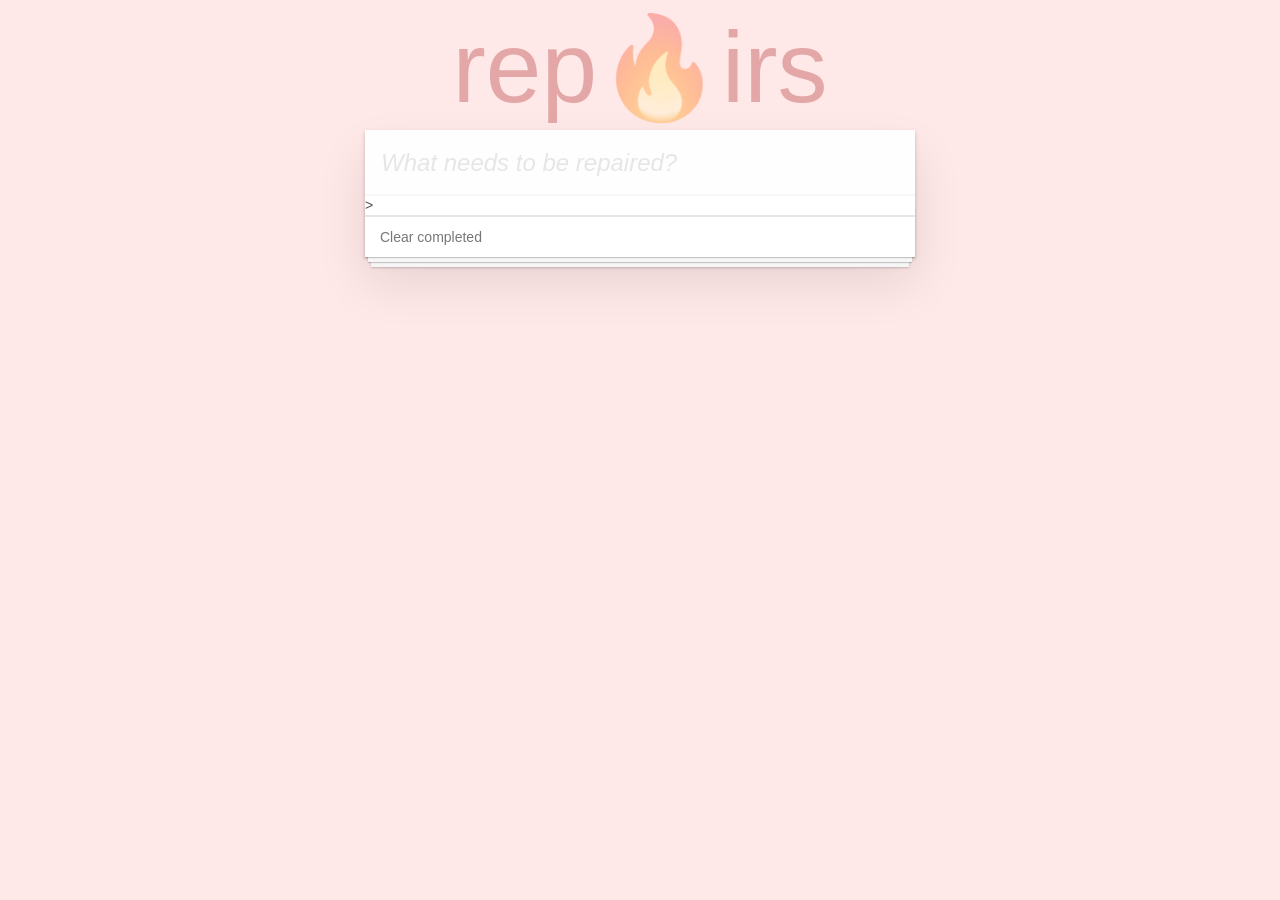
<file: assigment2/index.html>
<!doctype html>
<html lang="en">
  <head>
    <meta charset="utf-8">
    <title>RepairIt</title>
    <link rel="stylesheet" href="styles.css">
  </head>
  <body>
      <section class="fixmeapp">
        <header class="header">
          <h1>rep🔥irs</h1>
          <form>
            <input class="new-repair" placeholder="What needs to be repaired?" autofocus="" onkeydown="checkInfo(event,this)" >
            >
          </form>
        </header>
        <section class="main">       
          <ul class="repair-list">
          </ul>
        </section>
        <footer class="footer">     
          <button class="clear-completed">Clear completed</button>
        </footer>
      </section>  
      <script src="app.js"></script> 
  </body>
</html>
</file>
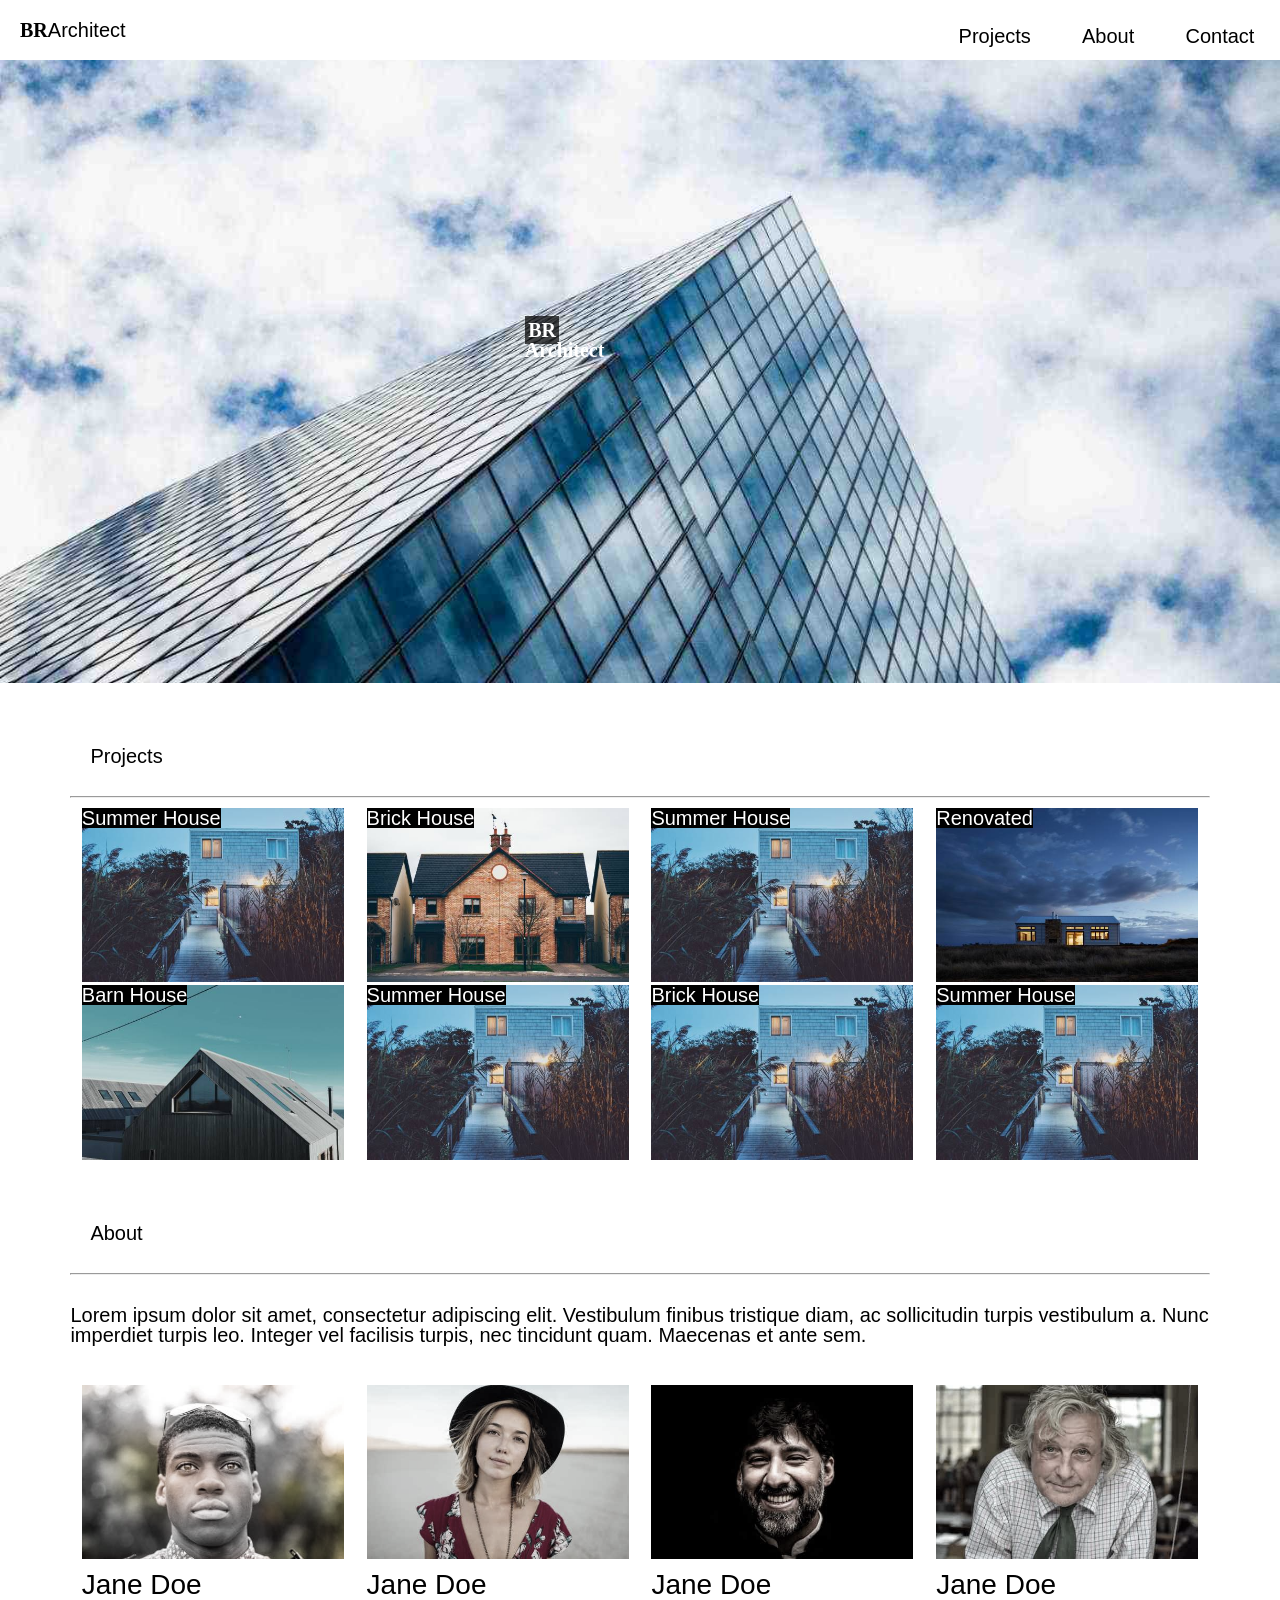
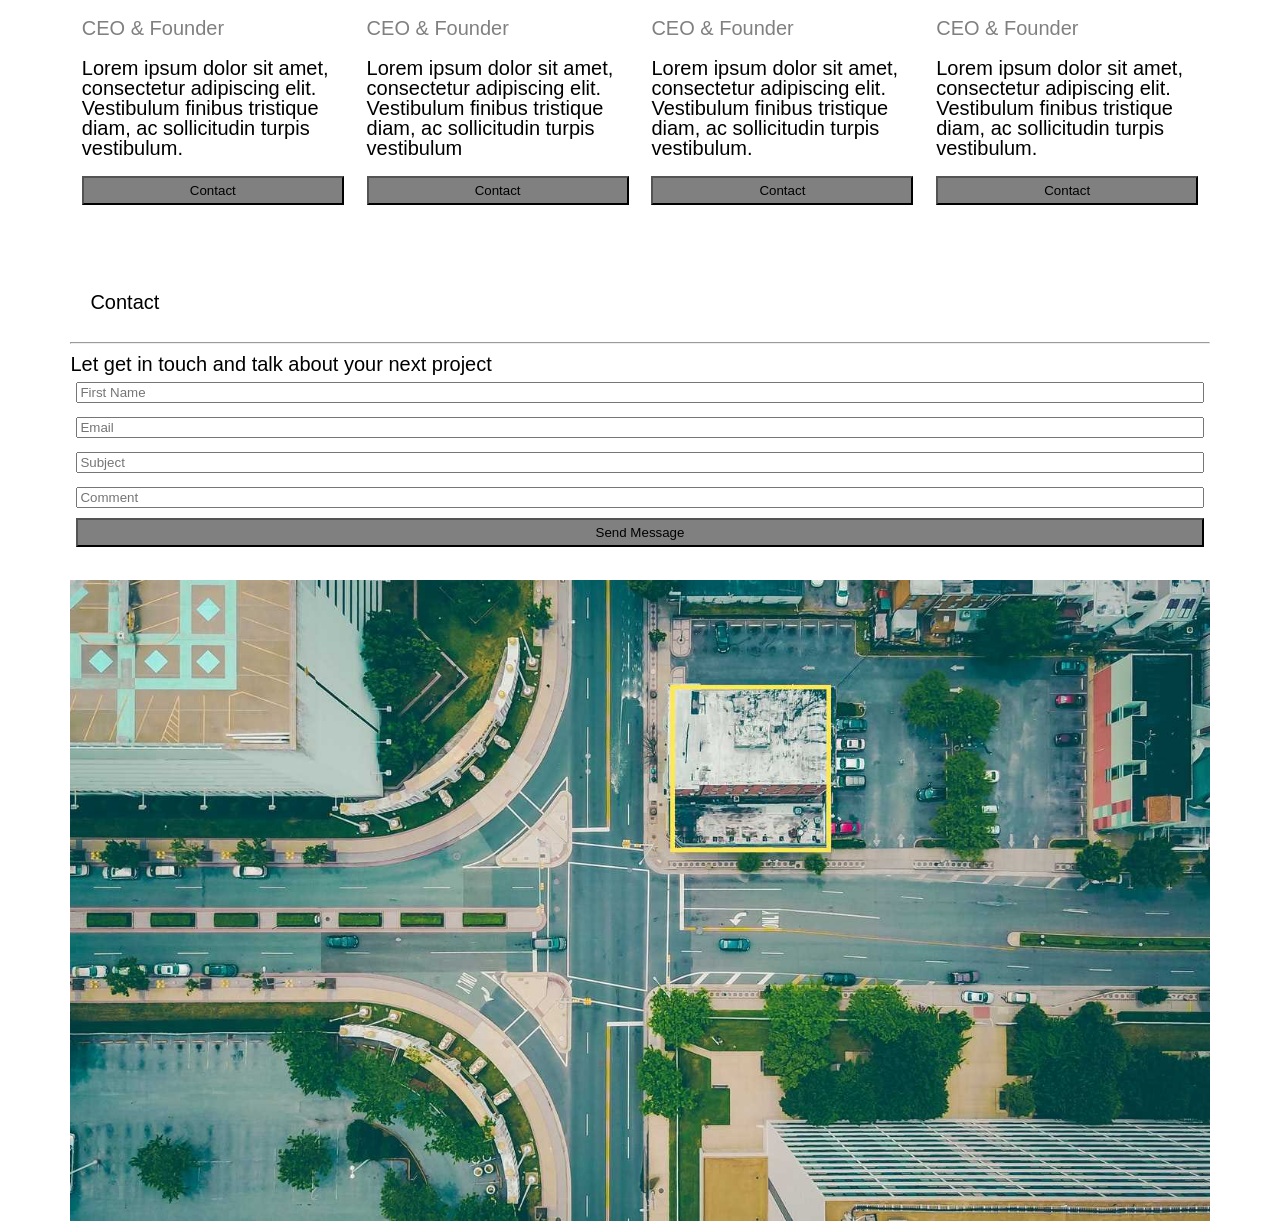
<file: assignment2/architect.html>
<!DOCTYPE html>
<html lang="en">

<head>
  <meta charset="UTF-8">
  <meta name="viewport" content="width=device-width, initial-scale=1.0">
  <title>Architect</title>
  <link rel="stylesheet" href="meyers.css">
  <link href="//db.onlinewebfonts.com/c/daedaf09cc827df4b0f600758a637215?family=Verdana" rel="stylesheet" type="text/css" />
  <link href="//db.onlinewebfonts.com/c/8d223b3ad8d4819e9dcf22757e4cc2c4?family=Arial" rel="stylesheet" type="text/css" />
  <link rel="stylesheet" href="architect_iphone.css">

</head>

<body>
  <nav>
    </div>
    <div class="left">
      <span class="BR"> BR</span>Architect
    </div>

    </div>
    <div class="right_bar">
      <div class="right">
        <a href="#">Contact</a>
      </div>
      <div class="right">
        <a href="#">About</a>
      </div>
      <div class="right">
        <a href="#">Projects</a>
      </div>
    </div>
  </nav>
  <div class="architect_img">
    <div class="text">
      <div class="BR_Architect">
        <span class="BR">BR</span>
        <div class="arc">Architect</div>
      </div>
      <img src="image/architect.jpg" alt="architect">
    </div>
  </div>
  <main>
    <h2>Projects</h2>
    <hr>
    <section class="projects">
      <div class="example_house"><span class="name_house">Summer House</span>
        <img class="img2" src="image\house1.jpg" alt="house1.jpg">
      </div>

      <div class="example_house"><span class="name_house">Brick House</span>
        <img class="img2" src="image\house2.jpg" alt="house2.jpg">
      </div>

      <div class="example_house"><span class="name_house">Summer House</span>
        <img class="img2" src="image\house1.jpg" alt="house1.jpg">
      </div>

      <div class="example_house"><span class="name_house">Renovated</span>
        <img class="img2" src="image\house3.jpg" alt="house3.jpg">
      </div>

      <div class="example_house"><span class="name_house">Barn House</span>
        <img class="img2" src="image\house4.jpg" alt="house4.jpg">
      </div>

      <div class="example_house"><span class="name_house">Summer House</span>
        <img class="img2" src="image\house1.jpg" alt="house1.jpg">
      </div>

      <div class="example_house"><span class="name_house">Brick House</span>
        <img class="img2" src="image\house5.jpg" alt="house5.jpg">
      </div>
      <div class="example_house"><span class="name_house">Summer House</span>
        <img class="img2" src="image\house1.jpg" alt="house1.jpg">
      </div>

    </section>

    <h2>About</h2>
    <hr>
    <section class="about">
      <div class="basic_text">Lorem ipsum dolor sit amet, consectetur adipiscing elit. Vestibulum finibus tristique diam, ac sollicitudin turpis vestibulum a. Nunc imperdiet turpis leo. Integer vel facilisis turpis, nec tincidunt quam. Maecenas et ante sem.
      </div>
      <br>
      <div class="about_detail">
        <div class="team">
          <img class="img3" src="image\team4.jpg" alt="team1"></img>
          <div class="team_name">Jane Doe</div>
          <div class="job_position">CEO & Founder</div>
          <div class="basic_text">Lorem ipsum dolor sit amet, consectetur adipiscing elit. Vestibulum finibus tristique diam, ac sollicitudin turpis vestibulum.
          </div>
          <button>Contact</button>
        </div>

        <div class="team">
          <img class="img3" src="image\team1.jpg" alt="team1">
          <div class="team_name">Jane Doe</div>
          <div class="job_position">CEO & Founder</div>
          <div class="basic_text">Lorem ipsum dolor sit amet, consectetur adipiscing elit. Vestibulum finibus tristique diam, ac sollicitudin turpis vestibulum</div>
          <button>Contact</button>
        </div>

        <div class="team">
          <img class="img3" src="image\team2.jpg" alt="team2">
          <div class="team_name">Jane Doe</div>
          <div class="job_position">CEO & Founder</div>
          <div class="basic_text">Lorem ipsum dolor sit amet, consectetur adipiscing elit. Vestibulum finibus tristique diam, ac sollicitudin turpis vestibulum.
          </div>
          <button>Contact</button>
        </div>

        <div class="team">
          <img class="img3" src="image\team3.jpg" alt="team3">
          <div class="team_name">Jane Doe</div>
          <div class="job_position">CEO & Founder</div>
          <div class="basic_text">Lorem ipsum dolor sit amet, consectetur adipiscing elit. Vestibulum finibus tristique diam, ac sollicitudin turpis vestibulum.
          </div>
          <button>Contact</button>
        </div>

    </section>

    <h2>Contact</h2>
    <hr>
    <section class="contact">
      <div class="basic_text">
        Let get in touch and talk about your next project
      </div>
      <form action="#">
        <ul>
          <li>
            <input type="text" placeholder="First Name" required>
          </li>
          <li>
            <input type="email" placeholder="Email" />
          </li>
          <li>
            <input type="text" placeholder="Subject">
          </li>
          <li>
            <input type="text" placeholder="Comment">
          </li>
          <li class="submit">
            <button type="submit">Send Message</button>
          </li>
          <img class="img3" src="image\map.jpg" alt="map">
        </ul>
      </form>



    </section>





















  </main>

</body>

</html>
</file>
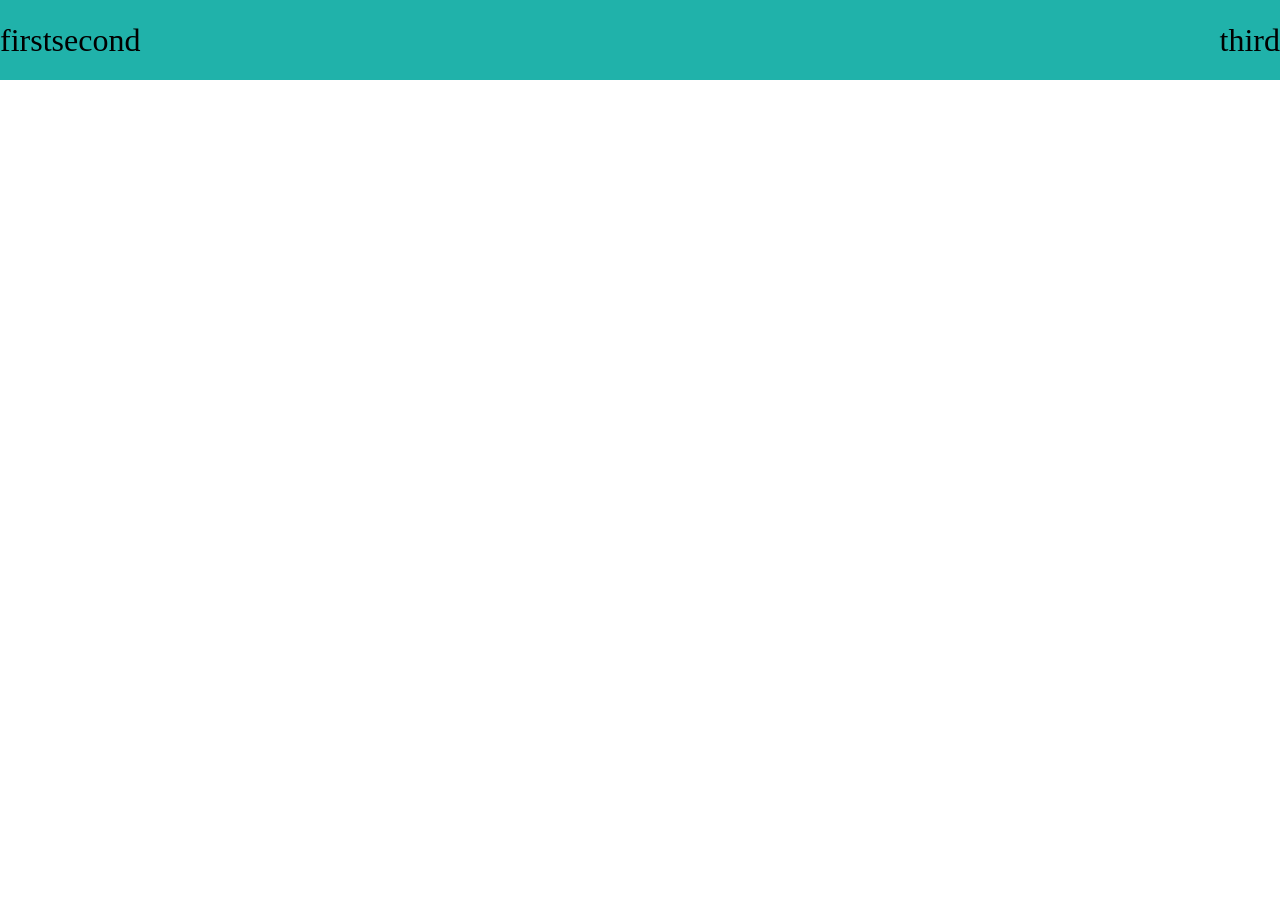
<file: document/float-nav.html>
<!-- float nav has to set line-height same as nav height -->

<!DOCTYPE html>
<html lang="en">

<head>
  <meta charset="UTF-8">
  <meta name="viewport" content="width=device-width, initial-scale=1.0">
  <title>Document</title>
</head>
<style>
  body {
    margin: 0;
  }
  
  nav {
    height: 80px;
    width: 100%;
    background: lightseagreen;
    font-size: 2em;
  }
  
  nav .container {
    max-width: 1280px;
    margin: auto;
    background: lightcoral;
    clear: both;
    z-index: 2;
    line-height: 80px;
  }
  
  nav .container .left {
    float: left;
  }
  
  nav .container .right {
    float: right;
  }
</style>

<body>
  <nav>
    <div class="container">
      <div class="left">first</div>
      <div class="left">second</div>
      <div class="right">third</div>
    </div>
  </nav>

</body>

</html>
</file>
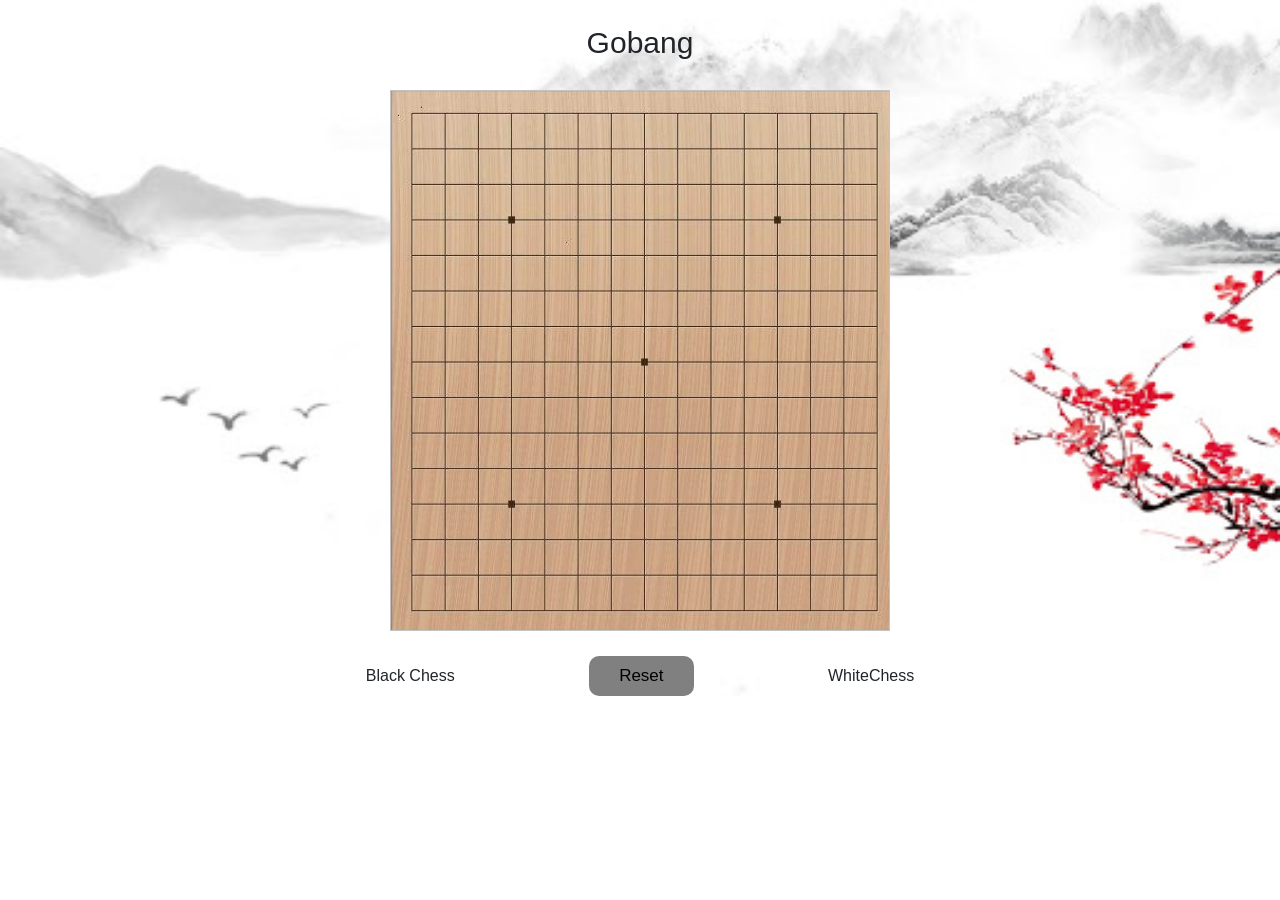
<file: gobang/gobang.html>
<!DOCTYPE html>
<html lang="en">

<head>
  <meta charset="UTF-8">
  <meta name="viewport" content="width=device-width, initial-scale=1.0">
  <title>Gobang</title>
  <link rel="stylesheet" href="https://stackpath.bootstrapcdn.com/bootstrap/4.3.1/css/bootstrap.min.css"
    integrity="sha384-ggOyR0iXCbMQv3Xipma34MD+dH/1fQ784/j6cY/iJTQUOhcWr7x9JvoRxT2MZw1T" crossorigin="anonymous">
  <link rel="stylesheet" href="gobang.css">
</head>

<body>
  <main>
    <div class="header">Gobang</div>
    <table class='dashboard' border="0" id="tables">
      <tbody id="tbody">
        <tr>
          <td></td>
          <td></td>
          <td></td>
          <td></td>
          <td></td>
          <td></td>
          <td></td>
          <td></td>
          <td></td>
          <td></td>
          <td></td>
          <td></td>
          <td></td>
          <td></td>
          <td></td>
        </tr>
        <tr>
          <td></td>
          <td></td>
          <td></td>
          <td></td>
          <td></td>
          <td></td>
          <td></td>
          <td></td>
          <td></td>
          <td></td>
          <td></td>
          <td></td>
          <td></td>
          <td></td>
          <td></td>
        </tr>
        <tr>
          <td></td>
          <td></td>
          <td></td>
          <td></td>
          <td></td>
          <td></td>
          <td></td>
          <td></td>
          <td></td>
          <td></td>
          <td></td>
          <td></td>
          <td></td>
          <td></td>
          <td></td>
        </tr>
        <tr>
          <td></td>
          <td></td>
          <td></td>
          <td></td>
          <td></td>
          <td></td>
          <td></td>
          <td></td>
          <td></td>
          <td></td>
          <td></td>
          <td></td>
          <td></td>
          <td></td>
          <td></td>
        </tr>
        <tr>
          <td></td>
          <td></td>
          <td></td>
          <td></td>
          <td></td>
          <td></td>
          <td></td>
          <td></td>
          <td></td>
          <td></td>
          <td></td>
          <td></td>
          <td></td>
          <td></td>
          <td></td>
        </tr>
        <tr>
          <td></td>
          <td></td>
          <td></td>
          <td></td>
          <td></td>
          <td></td>
          <td></td>
          <td></td>
          <td></td>
          <td></td>
          <td></td>
          <td></td>
          <td></td>
          <td></td>
          <td></td>
        </tr>
        <tr>
          <td></td>
          <td></td>
          <td></td>
          <td></td>
          <td></td>
          <td></td>
          <td></td>
          <td></td>
          <td></td>
          <td></td>
          <td></td>
          <td></td>
          <td></td>
          <td></td>
          <td></td>
        </tr>
        <tr>
          <td></td>
          <td></td>
          <td></td>
          <td></td>
          <td></td>
          <td></td>
          <td></td>
          <td></td>
          <td></td>
          <td></td>
          <td></td>
          <td></td>
          <td></td>
          <td></td>
          <td></td>
        </tr>
        <tr>
          <td></td>
          <td></td>
          <td></td>
          <td></td>
          <td></td>
          <td></td>
          <td></td>
          <td></td>
          <td></td>
          <td></td>
          <td></td>
          <td></td>
          <td></td>
          <td></td>
          <td></td>
        </tr>
        <tr>
          <td></td>
          <td></td>
          <td></td>
          <td></td>
          <td></td>
          <td></td>
          <td></td>
          <td></td>
          <td></td>
          <td></td>
          <td></td>
          <td></td>
          <td></td>
          <td></td>
          <td></td>
        </tr>
        <tr>
          <td></td>
          <td></td>
          <td></td>
          <td></td>
          <td></td>
          <td></td>
          <td></td>
          <td></td>
          <td></td>
          <td></td>
          <td></td>
          <td></td>
          <td></td>
          <td></td>
          <td></td>
        </tr>
        <tr>
          <td></td>
          <td></td>
          <td></td>
          <td></td>
          <td></td>
          <td></td>
          <td></td>
          <td></td>
          <td></td>
          <td></td>
          <td></td>
          <td></td>
          <td></td>
          <td></td>
          <td></td>
        </tr>
        <tr>
          <td></td>
          <td></td>
          <td></td>
          <td></td>
          <td></td>
          <td></td>
          <td></td>
          <td></td>
          <td></td>
          <td></td>
          <td></td>
          <td></td>
          <td></td>
          <td></td>
          <td></td>
        </tr>
        <tr>
          <td></td>
          <td></td>
          <td></td>
          <td></td>
          <td></td>
          <td></td>
          <td></td>
          <td></td>
          <td></td>
          <td></td>
          <td></td>
          <td></td>
          <td></td>
          <td></td>
          <td></td>
        </tr>
        <tr>
          <td></td>
          <td></td>
          <td></td>
          <td></td>
          <td></td>
          <td></td>
          <td></td>
          <td></td>
          <td></td>
          <td></td>
          <td></td>
          <td></td>
          <td></td>
          <td></td>
          <td></td>
        </tr>

      </tbody>
    </table>
    <div class="div-inline">Black Chess</div>
    <button id="reset" onclick="resetCard()" class="div-inline">Reset</button>
    <div class="div-inline">WhiteChess</div>

    <!-- Button trigger modal -->
    <!-- <button type="button" class="btn btn-primary" data-toggle="modal" data-target="#exampleModal">
      Launch demo modal
    </button> -->

    <!-- Modal -->
    <div class="modal fade" id="exampleModal" tabindex="-1" role="dialog" aria-labelledby="exampleModalLabel"
      aria-hidden="true">
      <div class="modal-dialog" role="document">
        <div class="modal-content">
          <div class="modal-header">
            <!-- <h5 class="modal-title" id="exampleModalLabel">Modal title</h5> -->
            <button type="button" class="close" data-dismiss="modal" aria-label="Close">
              <span aria-hidden="true">&times;</span>
            </button>
          </div>
          <div class="modal-body">
            Congratulation, you win the Game.
          </div>
          <div class="modal-footer">
            <button type="button" class="btn btn-secondary" data-dismiss="modal">Close</button>
            <!-- <button type="button" class="btn btn-primary">Save changes</button> -->
          </div>
        </div>
      </div>
    </div>
  </main>
  <script src="https://code.jquery.com/jquery-3.3.1.slim.min.js"
    integrity="sha384-q8i/X+965DzO0rT7abK41JStQIAqVgRVzpbzo5smXKp4YfRvH+8abtTE1Pi6jizo"
    crossorigin="anonymous"></script>
  <script src="https://cdnjs.cloudflare.com/ajax/libs/popper.js/1.14.7/umd/popper.min.js"
    integrity="sha384-UO2eT0CpHqdSJQ6hJty5KVphtPhzWj9WO1clHTMGa3JDZwrnQq4sF86dIHNDz0W1"
    crossorigin="anonymous"></script>
  <script src="https://stackpath.bootstrapcdn.com/bootstrap/4.3.1/js/bootstrap.min.js"
    integrity="sha384-JjSmVgyd0p3pXB1rRibZUAYoIIy6OrQ6VrjIEaFf/nJGzIxFDsf4x0xIM+B07jRM"
    crossorigin="anonymous"></script>
  <script src="gobang.js"></script>

</body>

</html>
</file>
<file: assigment2/styles.css>
html,
body {
	margin: 0;
	padding: 0;
}

button {
	margin: 0;
	padding: 0;
	border: 0;
	background: none;
	font-size: 100%;
	vertical-align: baseline;
	font-family: inherit;
	font-weight: inherit;
	color: inherit;
	-webkit-appearance: none;
	appearance: none;
	-webkit-font-smoothing: antialiased;
	-moz-osx-font-smoothing: grayscale;
}

body {
	font: 14px 'Helvetica Neue', Helvetica, Arial, sans-serif;
	line-height: 1.4em;
	background: #ffe8e8;
	color: #4d4d4d;
	min-width: 230px;
	max-width: 550px;
	margin: 0 auto;
	-webkit-font-smoothing: antialiased;
	-moz-osx-font-smoothing: grayscale;
	font-weight: 300;
}

:focus {
	outline: 0;
}

.hidden {
	display: none;
}

.fixmeapp {
	background: #fff;
	margin: 130px 0 40px 0;
	position: relative;
	box-shadow: 0 2px 4px 0 rgba(0, 0, 0, 0.2),
	            0 25px 50px 0 rgba(0, 0, 0, 0.1);
}

.fixmeapp input::-webkit-input-placeholder {
	font-style: italic;
	font-weight: 300;
	color: #e6e6e6;
}

.fixmeapp input::-moz-placeholder {
	font-style: italic;
	font-weight: 300;
	color: #e6e6e6;
}

.fixmeapp input::input-placeholder {
	font-style: italic;
	font-weight: 300;
	color: #e6e6e6;
}

.fixmeapp h1 {
	position: absolute;
	top: -155px;
	width: 100%;
	font-size: 100px;
	font-weight: 100;
	text-align: center;
	color: rgba(175, 47, 47, 0.35);
	-webkit-text-rendering: optimizeLegibility;
	-moz-text-rendering: optimizeLegibility;
	text-rendering: optimizeLegibility;
}

.new-repair,
.edit {
	position: relative;
	margin: 0;
	width: 100%;
	font-size: 24px;
	font-family: inherit;
	font-weight: inherit;
	line-height: 1.4em;
	border: 0;
	color: inherit;
	padding: 6px;
	border: 1px solid #999;
	box-shadow: inset 0 -1px 5px 0 rgba(0, 0, 0, 0.2);
	box-sizing: border-box;
	-webkit-font-smoothing: antialiased;
	-moz-osx-font-smoothing: grayscale;
}

.new-repair {
	padding: 16px 16px 16px 16px;
	border: none;
	background: rgba(0, 0, 0, 0.003);
	box-shadow: inset 0 -2px 1px rgba(0,0,0,0.03);
}

.main {
	position: relative;
	z-index: 2;
	border-top: 1px solid #e6e6e6;
}

.repair-list {
	margin: 0;
	padding: 0;
	list-style: none;
}

.repair-list li {
	position: relative;
	font-size: 24px;
	border-bottom: 1px solid #ededed;
}

.repair-list li:last-child {
	border-bottom: none;
}

.repair-list li.editing {
	border-bottom: none;
	padding: 0;
}

.repair-list li.editing .edit {
	display: block;
	width: 506px;
	padding: 12px 16px;
	margin: 0 0 0 43px;
}

.repair-list li.editing .view {
	display: none;
}

.repair-list li .toggle {
	text-align: center;
	width: 40px;
	/* auto, since non-WebKit browsers doesn't support input styling */
	height: auto;
	position: absolute;
	top: 0;
	bottom: 0;
	margin: auto 0;
	border: none; /* Mobile Safari */
	-webkit-appearance: none;
	appearance: none;
}

.repair-list li .toggle {
	opacity: 0;
}

.repair-list li .toggle + label {
	/*
		Firefox requires `#` to be escaped - https://bugzilla.mozilla.org/show_bug.cgi?id=922433
		IE and Edge requires *everything* to be escaped to render, so we do that instead of just the `#` - https://developer.microsoft.com/en-us/microsoft-edge/platform/issues/7157459/
	*/
	background-image: url('data:image/svg+xml;utf8,%3Csvg%20xmlns%3D%22http%3A//www.w3.org/2000/svg%22%20width%3D%2240%22%20height%3D%2240%22%20viewBox%3D%22-10%20-18%20100%20135%22%3E%3Ccircle%20cx%3D%2250%22%20cy%3D%2250%22%20r%3D%2250%22%20fill%3D%22none%22%20stroke%3D%22%23ededed%22%20stroke-width%3D%223%22/%3E%3C/svg%3E');
	background-repeat: no-repeat;
	background-position: center left;
}

.repair-list li .toggle:checked + label {
	background-image: url('data:image/svg+xml;utf8,%3Csvg%20xmlns%3D%22http%3A//www.w3.org/2000/svg%22%20width%3D%2240%22%20height%3D%2240%22%20viewBox%3D%22-10%20-18%20100%20135%22%3E%3Ccircle%20cx%3D%2250%22%20cy%3D%2250%22%20r%3D%2250%22%20fill%3D%22none%22%20stroke%3D%22%23bddad5%22%20stroke-width%3D%223%22/%3E%3Cpath%20fill%3D%22%235dc2af%22%20d%3D%22M72%2025L42%2071%2027%2056l-4%204%2020%2020%2034-52z%22/%3E%3C/svg%3E');
}

.repair-list li label {
	word-break: break-all;
	padding: 15px 16px 15px 60px;
	display: block;
	line-height: 1.2;
	transition: color 0.4s;
}

.repair-list li.completed label {
	color: #d9d9d9;
	text-decoration: line-through;
}

.repair-list li .destroy {
	display: none;
	position: absolute;
	top: 0;
	right: 10px;
	bottom: 0;
	width: 40px;
	height: 40px;
	margin: auto 0;
	font-size: 30px;
	color: #cc9a9a;
	margin-bottom: 11px;
	transition: color 0.2s ease-out;
}

.repair-list li .destroy:hover {
	color: #af5b5e;
}

.repair-list li .destroy:after {
	content: '×';
}

.repair-list li:hover .destroy {
	display: block;
}

.repair-list li .edit {
	display: none;
}

.repair-list li.editing:last-child {
	margin-bottom: -1px;
}

.footer {
	color: #777;
	padding: 10px 15px;
	height: 20px;
	text-align: left;
	border-top: 1px solid #e6e6e6;
}

.footer:before {
	content: '';
	position: absolute;
	right: 0;
	bottom: 0;
	left: 0;
	height: 50px;
	overflow: hidden;
	box-shadow: 0 1px 1px rgba(0, 0, 0, 0.2),
	            0 8px 0 -3px #f6f6f6,
	            0 9px 1px -3px rgba(0, 0, 0, 0.2),
	            0 16px 0 -6px #f6f6f6,
	            0 17px 2px -6px rgba(0, 0, 0, 0.2);
}

.repair-count {
	float: left;
	text-align: left;
}

.repair-count strong {
	font-weight: 300;
}

.filters {
	margin: 0;
	padding: 0;
	list-style: none;
	position: absolute;
	right: 0;
	left: 0;
}

.filters li {
	display: inline;
}

.filters li a {
	color: inherit;
	margin: 3px;
	padding: 3px 7px;
	text-decoration: none;
	border: 1px solid transparent;
	border-radius: 3px;
}

.filters li a:hover {
	border-color: rgba(175, 47, 47, 0.1);
}

.filters li a.selected {
	border-color: rgba(175, 47, 47, 0.2);
}

.clear-completed,
html .clear-completed:active {
	position: relative;
	line-height: 20px;
	text-decoration: none;
	cursor: pointer;
}

.clear-completed:hover {
	text-decoration: underline;
}

.info {
	margin: 65px auto 0;
	color: #bfbfbf;
	font-size: 10px;
	text-shadow: 0 1px 0 rgba(255, 255, 255, 0.5);
	text-align: center;
}

.info p {
	line-height: 1;
}

.info a {
	color: inherit;
	text-decoration: none;
	font-weight: 400;
}

.info a:hover {
	text-decoration: underline;
}

/*
	Hack to remove background from Mobile Safari.
	Can't use it globally since it destroys checkboxes in Firefox
*/
@media screen and (-webkit-min-device-pixel-ratio:0) {
	.toggle-all,
	.repair-list li .toggle {
		background: none;
	}

	.repair-list li .toggle {
		height: 40px;
	}
}

@media (max-width: 430px) {
	.footer {
		height: 50px;
	}

	.filters {
		bottom: 10px;
	}
}
</file>
<file: assignment2/meyers.css>
/* http://meyerweb.com/eric/tools/css/reset/ 
   v2.0 | 20110126
   License: none (public domain)
*/

html,
body,
div,
span,
applet,
object,
iframe,
h1,
h2,
h3,
h4,
h5,
h6,
p,
blockquote,
pre,
a,
abbr,
acronym,
address,
big,
cite,
code,
del,
dfn,
em,
img,
ins,
kbd,
q,
s,
samp,
small,
strike,
strong,
sub,
sup,
tt,
var,
b,
u,
i,
center,
dl,
dt,
dd,
ol,
ul,
li,
fieldset,
form,
label,
legend,
table,
caption,
tbody,
tfoot,
thead,
tr,
th,
td,
article,
aside,
canvas,
details,
embed,
figure,
figcaption,
footer,
header,
hgroup,
menu,
nav,
output,
ruby,
section,
summary,
time,
mark,
audio,
video {
    margin: 0;
    padding: 0;
    border: 0;
    font-size: 100%;
    font: inherit;
    vertical-align: baseline;
}


/* HTML5 display-role reset for older browsers */

article,
aside,
details,
figcaption,
figure,
footer,
header,
hgroup,
menu,
nav,
section {
    display: block;
}

body {
    line-height: 1;
}

ol,
ul {
    list-style: none;
}

blockquote,
q {
    quotes: none;
}

blockquote:before,
blockquote:after,
q:before,
q:after {
    content: '';
    content: none;
}

table {
    border-collapse: collapse;
    border-spacing: 0;
}
</file>
<file: assignment2/architect_iphone.css>
* {
  box-sizing: border-box;
}

@import url(//db.onlinewebfonts.com/c/daedaf09cc827df4b0f600758a637215?family=Verdana);
@import url(//db.onlinewebfonts.com/c/8d223b3ad8d4819e9dcf22757e4cc2c4?family=Arial);
body {
  font-size: 20px;
  font-family: Arial;
}

main {
  width: 89%;
  margin: 0 auto;
}

h2 {
  padding: 3em 1em 1em;
}

nav {
  display: inline-block;
  position: fixed;
  clear: both;
  background: white;
  height: 3em;
  width: 100%;
  margin-right: 0;
  position: fixed;
  z-index: 1;
}

a {
  text-decoration: none;
  color: black;
}

nav a:hover {
  background-color: grey;
}

nav .left .BR {
  font-family: Verdana;
  font-weight: bold;
}

.left {
  position: relative;
  float: left;
  padding: 1em 0em 1em 1em;
}

.architect_img {
  /* position: relative; */
  width: 100%;
  min-width: 300px;
  z-index: -1;
  clear: both;
  padding: 0%;
}

img {
  width: 100%;
}

.BR_Architect .BR {
  background: 1em rgba(0, 0, 0, 0.7);
  padding: 3% 3%;
}

.BR_Architect .arc {
  display: none;
}

.BR_Architect {
  position: absolute;
  padding: 25% 41%;
  font-size: 1em;
  font-family: Verdana;
  font-weight: bold;
  color: white;
}

.projects {
  display: flex;
  flex-direction: row;
  flex-wrap: wrap;
  justify-content: space-around;
}

.projects .example_house .name_house {
  background: 2em black;
  color: white;
  position: absolute;
}

.about .team_name {
  font-size: 1.4em;
  padding-top: 0.3em;
  padding-bottom: 0.7em;
}

.about .job_position {
  color: grey;
}

button {
  background: grey 3em;
  text-align: center;
  padding: 0.4em;
  width: 100%;
  margin: -0.2em 0em 2em;
}

.about .about_detail {
  display: flex;
  flex-direction: row;
  flex-wrap: wrap;
  justify-content: space-around;
}

.about .basic_text {
  padding-top: 1em;
  padding-bottom: 1em;
}

.about .img3 {
  width: 100%;
  filter: grayscale(70%);
}

li {
  padding: 0.3em;
}

.contact input {
  width: 100%;
  margin: auto;
}

@media only screen and (max-width: 400px) {
  * {
    box-sizing: border-box;
  }
  body {
    font-size: 20px;
    font-family: Arial;
  }
  nav {
    display: table;
    position: relative;
    clear: both;
    background: white;
    height: 3em;
    width: 100%;
    margin-right: 0;
  }
  nav .left .br {
    font-family: Verdana;
  }
  .left {
    position: relative;
    float: left;
    padding: 1em 0em 1em 1em;
  }
  .right {
    display: none;
    /* position: relative;
                float: right;
                vertical-align: initial;
                padding: 2% 2%; */
  }
  .architect_img {
    /* position: relative; */
    width: 375px;
    z-index: -1;
    clear: both;
    padding: 0%;
  }
  img {
    width: 100%;
  }
  .BR_Architect {
    position: absolute;
    padding: 25% 41%;
  }
  .BR_Architect .BR {
    background: 3em rgba(0, 0, 0, 0.7);
    font-family: Verdana;
    color: white;
    font-size: 2em;
    padding: 3% 20%;
  }
  .BR_Architect .arc {
    display: none;
  }
  main {
    width: 80%;
    margin: 0 auto;
  }
  h2 {
    padding: 3em 1em 1em;
  }
  .projects .example_house {
    position: relative;
    padding-top: 0.8em;
  }
  .projects .example_house .name_house {
    background: 2em black;
    color: white;
    position: absolute;
  }
  .about .team_name {
    font-size: 1.4em;
    padding-top: 0.3em;
    padding-bottom: 0.7em;
  }
  .about .job_position {
    color: grey;
  }
  button {
    background: grey 3em;
    text-align: center;
    padding: 0.4em;
    width: 100%;
    margin: -0.2em 0em 2em;
  }
  button .submit {
    background-color: black;
  }
  .about .basic_text {
    padding-top: 1em;
    padding-bottom: 1em;
  }
  .about .img3 {
    width: 100%;
    filter: grayscale(70%);
  }
  li {
    padding: 0.3em;
  }
}

@media (min-width: 401px) and (max-width: 650px) {
  .right_bar .right {
    position: relative;
    float: right;
    padding: 4% 2%;
  }
  .BR_Architect .arc {
    display: inline;
  }
  .projects .example_house {
    width: 47%;
  }
  .about .about_detail .team {
    width: 47%;
  }
}

@media (min-width: 651px) {
  .right_bar .right {
    position: relative;
    float: right;
    padding: 2.3% 2%;
  }
  .BR_Architect .arc {
    display: inline;
  }
  .projects .example_house {
    width: 47%;
  }
  .about .about_detail .team {
    width: 47%;
  }
}

@media (min-width: 1280px) {
  .right_bar .right {
    position: relative;
    float: right;
    padding: 2% 2%;
  }
  .BR_Architect .arc {
    display: inline;
  }
  .projects .example_house {
    width: 23%;
  }
  .about .about_detail .team {
    width: 23%;
  }
}
</file>
<file: gobang/gobang.css>
body {
  margin: 0;
  font-family: sans-serif;
  text-align: center;
  background-image:url('unnamed.jpg');
  background-repeat: no-repeat;
  width:100%;
  height:40%;
  background-size:100% 100%;
}

.header{
  margin: 20px auto;
  font-size: 30px;
}
 
#tables {
  margin: 25px auto;
  border: 1px solid #c3c3c3;
  background-color: rgb(245, 245, 245);
  /* border-collapse:collapse; */
}

span {
  color: black;
  font-size: 2em;
}

/* thead {
  font-size: 80px;
  font-family: Arial, Helvetica, sans-serif;
} */

.dashboard {
  width: 500px;
  height: 500px;
  background-image: url(background.jpg);
  background-size: 508px 543px;
}


.dashboard td {
  width: 36px;
  height: 36px;
  vertical-align: middle;
  text-align: center;
  padding: 0;
  margin: 0;
}

button {
  background-color: grey;
  font-size: 17px;
  color: black;
  border: none;
  border-radius: 10px;
  padding: 7px 30px;
  cursor: pointer;
}

img {
  width: 80px;
}
.div-inline { 
  display:inline;
  margin-left: 65px;
  margin-right: 65px;
} 

.dot {
  width: 27px;
  height: 27px;
  background-image: url(dot.png);
  background-position: 7px -16px;
  background-size: 57px 71px;
  background-repeat: no-repeat;
}

.dot2 {
  background-image: url(dot.png);
  background-position: -25px -17px;
  background-size: 57px 71px;
  background-repeat: no-repeat
}
</file>
